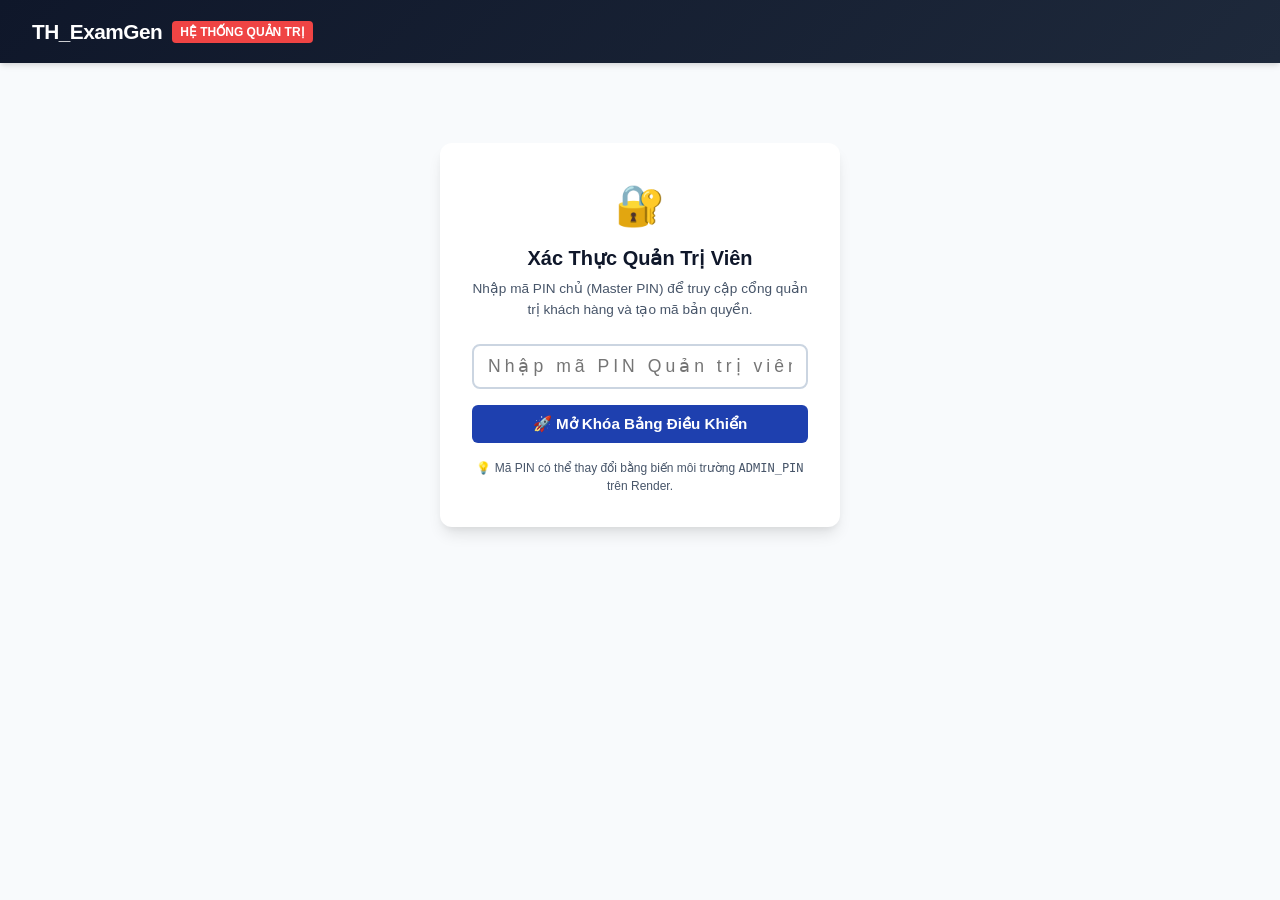
<file: src/TH_ExamGen.WebAPI/wwwroot/admin.html>
<!DOCTYPE html>
<html lang="vi">
<head>
    <meta charset="UTF-8">
    <meta name="viewport" content="width=device-width, initial-scale=1.0">
    <title>TH_ExamGen - Cổng Quản Trị Hệ Thống & Bản Quyền</title>
    <link rel="stylesheet" href="style.css?v=2.3">
    <style>
        .admin-header {
            background: linear-gradient(135deg, #0f172a 0%, #1e293b 100%);
            color: #ffffff;
            padding: 1rem 2rem;
            box-shadow: var(--shadow-md);
        }
        .admin-pin-card {
            max-width: 400px;
            margin: 80px auto;
            background: #ffffff;
            padding: 2rem;
            border-radius: 12px;
            box-shadow: var(--shadow-lg);
            text-align: center;
        }
        .admin-badge {
            display: inline-block;
            padding: 2px 8px;
            font-size: 0.75rem;
            font-weight: 700;
            border-radius: 4px;
            text-transform: uppercase;
        }
        .badge-trial { background: #fef3c7; color: #92400e; }
        .badge-term { background: #e0f2fe; color: #0369a1; }
        .badge-year { background: #dcfce7; color: #15803d; }
        .badge-school { background: #f3e8ff; color: #6b21a8; }
        .badge-locked { background: #fee2e2; color: #b91c1c; }
        
        .admin-tab-nav {
            display: flex;
            gap: 10px;
            margin-bottom: 1.5rem;
            border-bottom: 2px solid var(--gray-200);
            padding-bottom: 4px;
        }
        .admin-tab-btn {
            background: none;
            border: none;
            font-size: 0.95rem;
            font-weight: 600;
            color: var(--gray-600);
            padding: 8px 16px;
            cursor: pointer;
            border-radius: 6px 6px 0 0;
            border-bottom: 3px solid transparent;
        }
        .admin-tab-btn.active {
            color: var(--primary);
            border-bottom-color: var(--primary);
            background: #ffffff;
        }
        .stat-card {
            background: #ffffff;
            border: 1px solid var(--gray-200);
            border-radius: 8px;
            padding: 1rem;
            display: flex;
            align-items: center;
            gap: 12px;
            box-shadow: var(--shadow);
        }
        .stat-num {
            font-size: 1.5rem;
            font-weight: 800;
            color: var(--primary);
        }
        .stat-label {
            font-size: 0.8rem;
            color: var(--gray-600);
        }
        .copy-box {
            background: #f8fafc;
            border: 1px dashed var(--gray-300);
            border-radius: 6px;
            padding: 12px;
            font-family: monospace;
            font-size: 0.85rem;
            white-space: pre-wrap;
            position: relative;
        }
    </style>
</head>
<body style="background-color: #f8fafc;">

    <!-- Admin Header -->
    <header class="admin-header">
        <div style="max-width: 1400px; margin: 0 auto; display: flex; justify-content: space-between; align-items: center;">
            <div style="display: flex; align-items: center; gap: 10px;">
                <span style="font-size: 1.3rem; font-weight: 800; letter-spacing: -0.5px;">TH_ExamGen</span>
                <span class="admin-badge" style="background: #ef4444; color: white;">Hệ Thống Quản Trị</span>
            </div>
            <div id="adminHeaderInfo" style="display: none; align-items: center; gap: 12px;">
                <span style="font-size: 0.85rem; color: #94a3b8;">Đang đăng nhập: <strong>Quản Trị Viên</strong></span>
                <a href="index.html" class="btn btn-outline-light btn-sm" style="text-decoration: none;">🌐 Về Trang Ứng Dụng</a>
                <button class="btn btn-secondary btn-sm" onclick="adminLogout()">Thoát</button>
            </div>
        </div>
    </header>

    <!-- 1. Màn hình Nhập Master PIN (Nếu chưa xác thực) -->
    <div id="adminAuthScreen" class="admin-pin-card">
        <div style="font-size: 2.5rem; margin-bottom: 8px;">🔐</div>
        <h2 style="font-size: 1.25rem; font-weight: 700; margin-bottom: 6px; color: var(--gray-900);">Xác Thực Quản Trị Viên</h2>
        <p style="font-size: 0.85rem; color: var(--gray-600); margin-bottom: 1.5rem;">
            Nhập mã PIN chủ (Master PIN) để truy cập cổng quản trị khách hàng và tạo mã bản quyền.
        </p>
        <div style="margin-bottom: 1rem;">
            <input type="password" id="adminPinInput" placeholder="Nhập mã PIN Quản trị viên" style="width: 100%; padding: 10px 14px; font-size: 1.1rem; text-align: center; border: 2px solid var(--gray-300); border-radius: 8px; letter-spacing: 4px;">
        </div>
        <button class="btn btn-primary" style="width: 100%; justify-content: center; padding: 10px; font-size: 0.95rem;" onclick="submitAdminAuth()">
            🚀 Mở Khóa Bảng Điều Khiển
        </button>
        <div style="margin-top: 1rem; font-size: 0.75rem; color: var(--gray-600);">
            💡 Mã PIN có thể thay đổi bằng biến môi trường <code>ADMIN_PIN</code> trên Render.
        </div>
    </div>

    <!-- 2. Bảng Điều Khiển Quản Trị (Khi đã xác thực) -->
    <main id="adminMainDashboard" class="main-container" style="display: none; margin-top: 1.5rem;">
        
        <!-- Tab Navigation -->
        <nav class="admin-tab-nav">
            <button class="admin-tab-btn active" id="tabUsersBtn" onclick="switchAdminTab('users')">
                👥 Quản Lý Tài Khoản Khách Hàng
            </button>
            <button class="admin-tab-btn" id="tabKeysBtn" onclick="switchAdminTab('keys')">
                🔑 Trình Tạo Mã Kích Hoạt (License Keys)
            </button>
            <button class="admin-tab-btn" id="tabDbBtn" onclick="switchAdminTab('database')">
                ☁️ Cấu Hình Supabase &amp; SQL DDL
            </button>
        </nav>

        <!-- ================= TAB 1: QUẢN LÝ TÀI KHOẢN KHÁCH HÀNG ================= -->
        <div id="tabAdminUsers">
            <!-- Thống kê nhanh -->
            <div style="display: grid; grid-template-columns: repeat(auto-fit, minmax(200px, 1fr)); gap: 12px; margin-bottom: 1.5rem;">
                <div class="stat-card">
                    <div>
                        <div class="stat-num" id="statTotalUsers">0</div>
                        <div class="stat-label">Tổng khách hàng</div>
                    </div>
                </div>
                <div class="stat-card">
                    <div>
                        <div class="stat-num" id="statActiveUsers" style="color: var(--success);">0</div>
                        <div class="stat-label">Đang có bản quyền trả phí</div>
                    </div>
                </div>
                <div class="stat-card">
                    <div>
                        <div class="stat-num" id="statExamsToday" style="color: #ea580c;">0</div>
                        <div class="stat-label">Đề thi sinh hôm nay</div>
                    </div>
                </div>
                <div class="stat-card">
                    <div>
                        <div class="stat-num" id="statEstimatedCost" style="color: #7c3aed;">0đ</div>
                        <div class="stat-label">Ước tính phí Gemini hôm nay (~40đ/đề)</div>
                    </div>
                </div>
            </div>

            <!-- Thanh Tìm Kiếm & Lọc -->
            <div class="card" style="margin-bottom: 1rem;">
                <div style="display: flex; gap: 10px; align-items: center; flex-wrap: wrap;">
                    <div style="flex: 1; min-width: 260px;">
                        <input type="text" id="adminUserSearchInput" oninput="filterUserTable()" placeholder="🔍 Tìm kiếm theo Số điện thoại, Họ tên, hoặc Trường..." style="width: 100%; padding: 8px 12px; border: 1px solid var(--gray-300); border-radius: 6px;">
                    </div>
                    <button class="btn btn-secondary btn-sm" onclick="loadAdminUsers()">🔄 Tải Lại Dữ Liệu</button>
                    <button class="btn btn-primary btn-sm" onclick="openDirectActivatePrompt()">⚡ Kích Hoạt Nhanh Bằng SĐT</button>
                </div>
            </div>

            <!-- Bảng Người Dùng -->
            <div class="card">
                <div class="card-title">
                    <span>Danh Sách Tài Khoản Giáo Viên (Tối đa 200 gần nhất)</span>
                    <span id="userCountBadge" style="font-size: 0.85rem; font-weight: normal; color: var(--gray-600);"></span>
                </div>
                <div class="table-responsive" style="max-height: 520px; overflow-y: auto;">
                    <table class="matrix-table" id="adminUsersTable">
                        <thead>
                            <tr>
                                <th style="width: 110px;">Số ĐT</th>
                                <th style="width: 160px;">Họ Tên / Trường</th>
                                <th style="width: 90px; text-align: center;">Gói Dùng</th>
                                <th style="width: 100px; text-align: center;">Hạn Dùng</th>
                                <th style="width: 80px; text-align: center;">Còn Lại</th>
                                <th style="width: 80px; text-align: center;">Hôm Nay</th>
                                <th style="width: 90px; text-align: center;">Trạng Thái</th>
                                <th style="width: 250px; text-align: center;">Thao Tác 1 Chạm</th>
                            </tr>
                        </thead>
                        <tbody id="adminUsersTableBody">
                            <!-- Rendered by JS -->
                        </tbody>
                    </table>
                </div>
            </div>
        </div>

        <!-- ================= TAB 2: TẠO MÃ KÍCH HOẠT (LICENSE KEYS) ================= -->
        <div id="tabAdminKeys" style="display: none;">
            <!-- Box Tạo Mã Mới -->
            <div class="card" style="margin-bottom: 1.5rem;">
                <div class="card-title">⚡ Trình Tạo Mã Kích Hoạt Bản Quyền Hàng Loạt</div>
                <div style="display: grid; grid-template-columns: repeat(auto-fit, minmax(220px, 1fr)); gap: 14px; margin-bottom: 1rem;">
                    <div>
                        <label style="font-size: 0.85rem; font-weight: 600; display: block; margin-bottom: 4px;">Loại gói bản quyền:</label>
                        <select id="keyGenPackageType" style="width: 100%; padding: 8px 10px; border: 1px solid var(--gray-300); border-radius: 6px;">
                            <option value="Term2" selected>Gói Học Kỳ II (15 đề / 150 ngày / Max 2 đề/ngày - 69k)</option>
                            <option value="Term1">Gói Học Kỳ I (15 đề / 150 ngày / Max 2 đề/ngày - 69k)</option>
                            <option value="Year">Gói Cả Năm (30 đề / 365 ngày / Max 4 đề/ngày - 119k)</option>
                            <option value="SchoolItem">Gói Tổ Chuyên Môn / Trường (1 mã x 20 đề / 365 ngày - 299k combo 5)</option>
                        </select>
                    </div>
                    <div>
                        <label style="font-size: 0.85rem; font-weight: 600; display: block; margin-bottom: 4px;">Số lượng mã cần tạo:</label>
                        <select id="keyGenCount" style="width: 100%; padding: 8px 10px; border: 1px solid var(--gray-300); border-radius: 6px;">
                            <option value="1">1 Mã duy nhất</option>
                            <option value="5" selected>5 Mã (Combo 1 Trường)</option>
                            <option value="10">10 Mã</option>
                            <option value="20">20 Mã</option>
                            <option value="50">50 Mã</option>
                        </select>
                    </div>
                    <div style="display: flex; align-items: flex-end;">
                        <button class="btn btn-success" style="width: 100%; justify-content: center; padding: 9px;" onclick="submitGenerateKeys()">
                            ✨ Sinh Mã Ngay
                        </button>
                    </div>
                </div>

                <!-- Box Kết quả mã vừa sinh & Tin nhắn mẫu -->
                <div id="newlyGeneratedBox" style="display: none; background: #f0fdf4; border: 1px solid #86efac; border-radius: 8px; padding: 14px; margin-top: 1rem;">
                    <div style="display: flex; justify-content: space-between; align-items: center; margin-bottom: 8px;">
                        <strong style="color: #166534; font-size: 0.95rem;">🎉 Đã tạo thành công các mã sau:</strong>
                        <button class="btn btn-primary btn-sm" onclick="copyZaloTemplate()">📋 Copy Tin Nhắn Gửi Zalo Cho Giáo Viên</button>
                    </div>
                    <div class="copy-box" id="newKeysListDisplay"></div>
                </div>
            </div>

            <!-- Bảng Lịch Sử Tất Cả Mã Bản Quyền -->
            <div class="card">
                <div class="card-title">
                    <span>Kho Toàn Bộ Mã Bản Quyền Đã Phát Hành</span>
                    <button class="btn btn-secondary btn-sm" onclick="loadAdminKeys()">🔄 Tải Lại</button>
                </div>
                <div class="table-responsive" style="max-height: 480px; overflow-y: auto;">
                    <table class="matrix-table" id="adminKeysTable">
                        <thead>
                            <tr>
                                <th style="width: 220px;">Mã Kích Hoạt (Key Code)</th>
                                <th style="width: 120px; text-align: center;">Gói</th>
                                <th style="width: 80px; text-align: center;">Số Đề</th>
                                <th style="width: 80px; text-align: center;">Thời Hạn</th>
                                <th style="width: 100px; text-align: center;">Trạng Thái</th>
                                <th style="width: 120px;">SĐT Đã Nạp</th>
                                <th style="width: 130px; text-align: center;">Ngày Kích Hoạt</th>
                            </tr>
                        </thead>
                        <tbody id="adminKeysTableBody">
                            <!-- Rendered by JS -->
                        </tbody>
                    </table>
                </div>
            </div>
        </div>

        <!-- ================= TAB 3: CẤU HÌNH SUPABASE & SQL DDL ================= -->
        <div id="tabAdminDatabase" style="display: none;">
            <div class="card" style="margin-bottom: 1.5rem;">
                <div class="card-title">
                    <span>☁️ Trạng Thái Kết Nối Cơ Sở Dữ Liệu Thực Tế</span>
                    <button class="btn btn-secondary btn-sm" onclick="checkDbStatus()">🔄 Kiểm Tra Trạng Thái</button>
                </div>
                <div id="dbStatusAlertBox" style="margin-top: 10px; padding: 12px 14px; border-radius: 8px; font-size: 0.9rem; background: #f1f5f9; border: 1px solid #cbd5e1;">
                    Đang kiểm tra kết nối...
                </div>
                <div style="background: #eff6ff; border: 1px solid #bfdbfe; border-radius: 6px; padding: 12px; margin-top: 14px; font-size: 0.85rem; line-height: 1.6;">
                    <strong>Hướng dẫn cấu hình biến kết nối Supabase trên Render.com:</strong><br>
                    1. Đăng nhập Supabase.com ➔ Vào <strong>Project Settings ➔ Database</strong>.<br>
                    2. Cuộn xuống phần <strong>Connection string</strong> ➔ Chọn tab <strong>URI</strong> (hoặc tab <strong>.NET</strong>).<br>
                    3. Mở Render.com ➔ Web Service ➔ <strong>Environment</strong> ➔ Thêm biến: <code>SUPABASE_CONNECTION_STRING</code> và dán chuỗi vào.<br>
                    <span style="color: #b91c1c; font-weight: 600;">⚠️ Lưu ý quan trọng: Nhớ thay <code>[YOUR-PASSWORD]</code> bằng mật khẩu database của bạn (bỏ dấu ngoặc vuông <code>[]</code>) và không để dấu nháy kép <code>"</code> bao quanh chuỗi.</span>
                </div>
            </div>

            <div class="card">
                <div class="card-title">
                    <span>📜 Đoạn Mã SQL DDL Tạo 3 Bảng (Chạy trên SQL Editor của Supabase)</span>
                    <button class="btn btn-secondary btn-sm" onclick="copySupabaseSql()">📋 Copy Mã SQL</button>
                </div>
                <p style="font-size: 0.825rem; color: var(--gray-600); margin-bottom: 8px;">
                    Mặc dù hệ thống C# đã tự động chạy DDL tạo bảng khi khởi động, bạn có thể chạy đoạn SQL này trực tiếp trên Supabase SQL Editor nếu muốn xem hoặc tùy biến cấu trúc:
                </p>
                <div class="copy-box" id="supabaseSqlContent">CREATE TABLE IF NOT EXISTS users (
    id TEXT PRIMARY KEY,
    phone TEXT NOT NULL UNIQUE,
    password_hash TEXT NOT NULL,
    full_name TEXT,
    school TEXT,
    package_type TEXT DEFAULT 'Trial',
    expire_at TIMESTAMP WITH TIME ZONE,
    total_quota_remaining INT DEFAULT 1,
    daily_quota_limit INT DEFAULT 1,
    daily_generated_count INT DEFAULT 0,
    last_generated_date TEXT,
    last_generated_at TIMESTAMP WITH TIME ZONE,
    current_session_token TEXT,
    device_id TEXT,
    is_locked INT DEFAULT 0,
    created_at TIMESTAMP WITH TIME ZONE DEFAULT CURRENT_TIMESTAMP
);

CREATE TABLE IF NOT EXISTS license_keys (
    id TEXT PRIMARY KEY,
    key_code TEXT NOT NULL UNIQUE,
    package_type TEXT NOT NULL,
    days_duration INT NOT NULL,
    quota_amount INT NOT NULL,
    daily_limit INT NOT NULL,
    is_used INT DEFAULT 0,
    used_by_phone TEXT,
    used_at TIMESTAMP WITH TIME ZONE,
    created_at TIMESTAMP WITH TIME ZONE DEFAULT CURRENT_TIMESTAMP
);

CREATE TABLE IF NOT EXISTS exam_logs (
    id TEXT PRIMARY KEY,
    user_id TEXT NOT NULL,
    subject TEXT NOT NULL,
    grade INT NOT NULL,
    period TEXT NOT NULL,
    title TEXT NOT NULL,
    exam_data_json TEXT NOT NULL,
    tokens_consumed INT DEFAULT 0,
    created_at TIMESTAMP WITH TIME ZONE DEFAULT CURRENT_TIMESTAMP
);</div>
            </div>
        </div>

    </main>

    <!-- Loading Overlay -->
    <div class="loading-overlay" id="adminLoadingOverlay">
        <div class="loading-spinner"></div>
        <div id="adminLoadingText" style="font-size: 1rem; font-weight: 600;">Đang xử lý...</div>
    </div>

    <!-- Admin JS Logic -->
    <script>
        let adminPin = sessionStorage.getItem("thexam_admin_pin") || "";
        let allUsersData = [];
        let newlyGeneratedCodes = [];

        function showAdminLoading(msg = "Đang xử lý...") {
            document.getElementById("adminLoadingText").innerText = msg;
            document.getElementById("adminLoadingOverlay").style.display = "flex";
        }
        function hideAdminLoading() {
            document.getElementById("adminLoadingOverlay").style.display = "none";
        }

        async function submitAdminAuth() {
            const pin = document.getElementById("adminPinInput").value.trim();
            if (!pin) {
                alert("Vui lòng nhập mã PIN quản trị!");
                return;
            }
            showAdminLoading("Đang xác thực...");
            try {
                const res = await fetch("/api/admin/auth", {
                    method: "POST",
                    headers: { "Content-Type": "application/json" },
                    body: JSON.stringify({ pin })
                });
                const data = await res.json();
                if (!res.ok) throw new Error(data.error || "Mã PIN không chính xác");
                
                adminPin = pin;
                sessionStorage.setItem("thexam_admin_pin", pin);
                document.getElementById("adminAuthScreen").style.display = "none";
                document.getElementById("adminMainDashboard").style.display = "block";
                document.getElementById("adminHeaderInfo").style.display = "flex";
                
                loadAdminUsers();
            } catch (err) {
                alert("Lỗi: " + err.message);
            } finally {
                hideAdminLoading();
            }
        }

        function adminLogout() {
            sessionStorage.removeItem("thexam_admin_pin");
            adminPin = "";
            location.reload();
        }

        function switchAdminTab(tab) {
            document.getElementById("tabUsersBtn").classList.toggle("active", tab === "users");
            document.getElementById("tabKeysBtn").classList.toggle("active", tab === "keys");
            document.getElementById("tabDbBtn").classList.toggle("active", tab === "database");

            document.getElementById("tabAdminUsers").style.display = tab === "users" ? "block" : "none";
            document.getElementById("tabAdminKeys").style.display = tab === "keys" ? "block" : "none";
            document.getElementById("tabAdminDatabase").style.display = tab === "database" ? "block" : "none";

            if (tab === "keys") loadAdminKeys();
            if (tab === "database") checkDbStatus();
        }

        // ================= USERS MANAGEMENT =================

        async function loadAdminUsers() {
            if (!adminPin) return;
            showAdminLoading("Đang tải danh sách người dùng...");
            try {
                const res = await fetch("/api/admin/users", {
                    headers: { "X-Admin-Pin": adminPin }
                });
                if (!res.ok) throw new Error("Không thể tải danh sách tài khoản");
                allUsersData = await res.json();
                renderUsersTable(allUsersData);
                updateStats(allUsersData);
            } catch (err) {
                alert("Lỗi: " + err.message);
            } finally {
                hideAdminLoading();
            }
        }

        function updateStats(users) {
            document.getElementById("statTotalUsers").innerText = users.length;
            const activePaid = users.filter(u => u.packageType !== "Trial" && !u.isLocked).length;
            document.getElementById("statActiveUsers").innerText = activePaid;

            const examsToday = users.reduce((acc, u) => acc + (u.dailyGeneratedCount || 0), 0);
            document.getElementById("statExamsToday").innerText = examsToday;
            document.getElementById("statEstimatedCost").innerText = (examsToday * 40).toLocaleString("vi-VN") + "đ";
        }

        function renderUsersTable(users) {
            const tbody = document.getElementById("adminUsersTableBody");
            tbody.innerHTML = "";
            document.getElementById("userCountBadge").innerText = `(Hiển thị ${users.length} tài khoản)`;

            if (users.length === 0) {
                tbody.innerHTML = `<tr><td colspan="8" style="text-align: center; padding: 24px; color: var(--gray-600);">Chưa có người dùng nào đăng ký.</td></tr>`;
                return;
            }

            users.forEach(u => {
                const tr = document.createElement("tr");

                let pkgBadge = `<span class="admin-badge badge-trial">Dùng thử</span>`;
                if (u.packageType === "Term" || u.packageType === "Term2") pkgBadge = `<span class="admin-badge badge-term">Gói Kỳ II</span>`;
                else if (u.packageType === "Term1") pkgBadge = `<span class="admin-badge badge-term">Gói Kỳ I</span>`;
                else if (u.packageType === "Year") pkgBadge = `<span class="admin-badge badge-year">Gói Năm</span>`;
                else if (u.packageType === "School" || u.packageType === "SchoolItem") pkgBadge = `<span class="admin-badge badge-school">Gói Trường</span>`;

                const expireStr = u.expireAt ? new Date(u.expireAt).toLocaleDateString("vi-VN") : "Vĩnh viễn";
                const isLocked = u.isLocked;
                const statusHtml = isLocked 
                    ? `<span class="admin-badge badge-locked">Đã khóa</span>`
                    : `<span class="admin-badge badge-year">Hoạt động</span>`;

                tr.innerHTML = `
                    <td style="font-weight: 700; font-family: monospace;">${u.phone}</td>
                    <td>
                        <div style="font-weight: 600;">${u.fullName || 'Chưa đặt tên'}</div>
                        <div style="font-size: 0.75rem; color: var(--gray-600);">${u.school || 'Chưa rõ trường'}</div>
                    </td>
                    <td style="text-align: center;">${pkgBadge}</td>
                    <td style="text-align: center; font-size: 0.8rem;">${expireStr}</td>
                    <td style="text-align: center; font-weight: 700; color: var(--primary);">${u.totalQuotaRemaining} đề</td>
                    <td style="text-align: center; font-size: 0.85rem;">${u.dailyGeneratedCount} / ${u.dailyQuotaLimit}</td>
                    <td style="text-align: center;">${statusHtml}</td>
                    <td style="text-align: center;">
                        <div style="display: flex; gap: 4px; justify-content: center; flex-wrap: wrap;">
                            <button class="btn btn-secondary btn-sm" style="font-size: 0.72rem; padding: 2px 6px;" onclick="adminActivateUser('${u.phone}', 'Term1')" title="Kích hoạt Gói Kỳ I (15 đề / 150 ngày)">+ Kỳ I</button>
                            <button class="btn btn-secondary btn-sm" style="font-size: 0.72rem; padding: 2px 6px;" onclick="adminActivateUser('${u.phone}', 'Term2')" title="Kích hoạt Gói Kỳ II (15 đề / 150 ngày)">+ Kỳ II</button>
                            <button class="btn btn-primary btn-sm" style="font-size: 0.72rem; padding: 2px 6px;" onclick="adminActivateUser('${u.phone}', 'Year')" title="Kích hoạt Gói Năm (30 đề / 365 ngày)">+ Năm</button>
                            <button class="btn btn-success btn-sm" style="font-size: 0.72rem; padding: 2px 6px;" onclick="adminActivateUser('${u.phone}', 'Bonus5')" title="Tặng thêm 5 đề">+5 Đề</button>
                            <button class="btn ${isLocked ? 'btn-success' : 'btn-danger'} btn-sm" style="font-size: 0.72rem; padding: 2px 6px;" onclick="adminToggleLock('${u.id}')">
                                ${isLocked ? 'Mở Khóa' : 'Khóa'}
                            </button>
                        </div>
                    </td>
                `;
                tbody.appendChild(tr);
            });
        }

        function filterUserTable() {
            const q = document.getElementById("adminUserSearchInput").value.trim().toLowerCase();
            if (!q) {
                renderUsersTable(allUsersData);
                return;
            }
            const filtered = allUsersData.filter(u => 
                (u.phone && u.phone.toLowerCase().includes(q)) ||
                (u.fullName && u.fullName.toLowerCase().includes(q)) ||
                (u.school && u.school.toLowerCase().includes(q))
            );
            renderUsersTable(filtered);
        }

        async function adminActivateUser(phone, packageType) {
            const pkgNames = { Term: "Gói Học Kỳ (15 đề)", Year: "Gói Cả Năm (30 đề)", Bonus5: "Tặng 5 đề thi" };
            if (!confirm(`Xác nhận kích hoạt ${pkgNames[packageType] || packageType} cho số điện thoại ${phone}?`)) return;

            showAdminLoading("Đang kích hoạt...");
            try {
                const res = await fetch("/api/admin/users/activate", {
                    method: "POST",
                    headers: { "Content-Type": "application/json", "X-Admin-Pin": adminPin },
                    body: JSON.stringify({ phone, packageType })
                });
                const data = await res.json();
                if (!res.ok) throw new Error(data.error || "Không thể kích hoạt");
                alert(data.message);
                loadAdminUsers();
            } catch (err) {
                alert("Lỗi: " + err.message);
            } finally {
                hideAdminLoading();
            }
        }

        async function openDirectActivatePrompt() {
            const phone = prompt("Nhập Số Điện Thoại khách hàng cần kích hoạt bản quyền:");
            if (!phone) return;
            const pkg = prompt("Chọn loại gói:\n1 = Gói Học Kỳ (15 đề)\n2 = Gói Cả Năm (30 đề)\n3 = Gói Trường (100 đề / 5 mã)\nNhập số 1, 2 hoặc 3:", "2");
            let packageType = "Year";
            if (pkg === "1") packageType = "Term";
            else if (pkg === "3") packageType = "School";

            adminActivateUser(phone.trim(), packageType);
        }

        async function adminToggleLock(userId) {
            if (!confirm("Xác nhận thay đổi trạng thái khóa/mở tài khoản này?")) return;
            showAdminLoading("Đang xử lý...");
            try {
                const res = await fetch("/api/admin/users/lock", {
                    method: "POST",
                    headers: { "Content-Type": "application/json", "X-Admin-Pin": adminPin },
                    body: JSON.stringify({ userId })
                });
                if (!res.ok) throw new Error("Thao tác thất bại");
                loadAdminUsers();
            } catch (err) {
                alert("Lỗi: " + err.message);
            } finally {
                hideAdminLoading();
            }
        }

        // ================= LICENSE KEYS MANAGEMENT =================

        async function submitGenerateKeys() {
            const packageType = document.getElementById("keyGenPackageType").value;
            const count = parseInt(document.getElementById("keyGenCount").value);

            showAdminLoading(`Đang sinh ${count} mã bản quyền...`);
            try {
                const res = await fetch("/api/admin/keys/generate", {
                    method: "POST",
                    headers: { "Content-Type": "application/json", "X-Admin-Pin": adminPin },
                    body: JSON.stringify({ packageType, count })
                });
                const data = await res.json();
                if (!res.ok) throw new Error(data.error || "Không thể tạo mã");

                newlyGeneratedCodes = data.keys;
                document.getElementById("newKeysListDisplay").innerText = data.keys.join("\n");
                document.getElementById("newlyGeneratedBox").style.display = "block";

                loadAdminKeys();
            } catch (err) {
                alert("Lỗi: " + err.message);
            } finally {
                hideAdminLoading();
            }
        }

        async function loadAdminKeys() {
            if (!adminPin) return;
            showAdminLoading("Đang tải danh sách mã bản quyền...");
            try {
                const res = await fetch("/api/admin/keys", {
                    headers: { "X-Admin-Pin": adminPin }
                });
                if (!res.ok) throw new Error("Không thể tải danh sách mã");
                const keys = await res.json();
                renderKeysTable(keys);
            } catch (err) {
                alert("Lỗi: " + err.message);
            } finally {
                hideAdminLoading();
            }
        }

        function renderKeysTable(keys) {
            const tbody = document.getElementById("adminKeysTableBody");
            tbody.innerHTML = "";

            if (keys.length === 0) {
                tbody.innerHTML = `<tr><td colspan="7" style="text-align: center; padding: 24px; color: var(--gray-600);">Chưa có mã kích hoạt nào được tạo.</td></tr>`;
                return;
            }

            keys.forEach(k => {
                const tr = document.createElement("tr");
                const isUsed = k.isUsed;
                const statusHtml = isUsed 
                    ? `<span class="admin-badge badge-trial">Đã nạp</span>`
                    : `<span class="admin-badge badge-year">Chưa dùng</span>`;

                tr.innerHTML = `
                    <td style="font-family: monospace; font-weight: 700; color: var(--primary);">${k.keyCode}</td>
                    <td style="text-align: center;">${k.packageType}</td>
                    <td style="text-align: center; font-weight: 600;">${k.quotaAmount} đề</td>
                    <td style="text-align: center;">${k.daysDuration} ngày</td>
                    <td style="text-align: center;">${statusHtml}</td>
                    <td style="font-family: monospace;">${k.usedByPhone || '-'}</td>
                    <td style="text-align: center; font-size: 0.8rem;">${k.usedAt ? new Date(k.usedAt).toLocaleDateString("vi-VN") : '-'}</td>
                `;
                tbody.appendChild(tr);
            });
        }

        function copyZaloTemplate() {
            if (newlyGeneratedCodes.length === 0) return;
            const text = `Kính gửi Thầy/Cô,\n\nBan quản trị hệ thống TH_ExamGen xin gửi tặng/cung cấp Mã kích hoạt bản quyền:\n\n${newlyGeneratedCodes.map(k => "🔑 " + k).join("\n")}\n\n👉 HƯỚNG DẪN KÍCH HOẠT:\n1. Truy cập trang web TH_ExamGen\n2. Đăng nhập số điện thoại của Thầy/Cô\n3. Bấm vào nút "Nạp Key" ở góc phải màn hình và dán mã trên vào để sử dụng ngay.\n\nChúc Thầy/Cô có những bộ đề thi chuẩn mực và ưng ý nhất!`;
            navigator.clipboard.writeText(text).then(() => {
                alert("Đã sao chép tin nhắn mẫu Zalo vào clipboard! Thầy/Cô có thể dán trực tiếp vào khung chat Zalo.");
            });
        }

        async function checkDbStatus() {
            if (!adminPin) return;
            const box = document.getElementById("dbStatusAlertBox");
            if (!box) return;
            box.innerHTML = "⏳ Đang kiểm tra trạng thái cơ sở dữ liệu...";
            box.style.background = "#f1f5f9";
            box.style.border = "1px solid #cbd5e1";
            box.style.color = "#334155";
            try {
                const res = await fetch("/api/admin/db-status", {
                    headers: { "X-Admin-Pin": adminPin }
                });
                if (!res.ok) throw new Error("Không thể lấy trạng thái database");
                const data = await res.json();
                if (data.isPostgres && data.isConnected) {
                    box.style.background = "#f0fdf4";
                    box.style.border = "1px solid #86efac";
                    box.style.color = "#166534";
                    box.innerHTML = `
                        <div style="font-weight: 700; font-size: 1rem; margin-bottom: 4px;">🟢 ĐÃ KẾT NỐI SUPABASE (POSTGRESQL) THÀNH CÔNG!</div>
                        <div>Toàn bộ tài khoản giáo viên, mã kích hoạt và kho đề thi đang được lưu trữ vĩnh viễn trên đám mây Supabase. Dù Render có khởi động lại cũng không bị mất dữ liệu.</div>
                    `;
                } else {
                    box.style.background = "#fef2f2";
                    box.style.border = "1px solid #fecaca";
                    box.style.color = "#991b1b";
                    let errHtml = "";
                    if (data.lastError) {
                        errHtml = `<div style="margin-top: 8px; font-family: monospace; font-size: 0.8rem; background: #ffffff; padding: 8px; border-radius: 4px; border: 1px solid #fca5a5;"><strong>Nguyên nhân lỗi:</strong> ${data.lastError}</div>`;
                    }
                    box.innerHTML = `
                        <div style="font-weight: 700; font-size: 1rem; margin-bottom: 4px;">🟡 ĐANG CHẠY DỰ PHÒNG BẰNG SQLITE CỤC BỘ</div>
                        <div>Chưa kết nối được với Supabase. Dữ liệu đang tạm lưu trong ổ cứng tạm của Render.</div>
                        <div style="margin-top: 4px; font-size: 0.825rem;">${data.hasEnv ? '⚠️ <em>Đã phát hiện biến môi trường SUPABASE_CONNECTION_STRING nhưng kết nối thất bại (xem nguyên nhân bên dưới).</em>' : 'ℹ️ <em>Chưa tìm thấy biến môi trường SUPABASE_CONNECTION_STRING trên Render.com.</em>'}</div>
                        ${errHtml}
                    `;
                }
            } catch (err) {
                box.innerHTML = "❌ Lỗi: " + err.message;
            }
        }

        // Tự động kiểm tra session khi tải trang
        document.addEventListener("DOMContentLoaded", () => {
            if (adminPin) {
                document.getElementById("adminAuthScreen").style.display = "none";
                document.getElementById("adminMainDashboard").style.display = "block";
                document.getElementById("adminHeaderInfo").style.display = "flex";
                loadAdminUsers();
            }
        });
    </script>
</body>
</html>
</file>
<file: src/TH_ExamGen.WebAPI/wwwroot/style.css>
:root {
    --primary: #1e40af;
    --primary-hover: #1d4ed8;
    --primary-light: #eff6ff;
    --secondary: #0f766e;
    --success: #15803d;
    --success-hover: #166534;
    --warning: #b45309;
    --danger: #b91c1c;
    --gray-50: #f8fafc;
    --gray-100: #f1f5f9;
    --gray-200: #e2e8f0;
    --gray-300: #cbd5e1;
    --gray-600: #475569;
    --gray-700: #334155;
    --gray-800: #1e293b;
    --gray-900: #0f172a;
    --font: -apple-system, BlinkMacSystemFont, "Segoe UI", Roboto, "Helvetica Neue", Arial, sans-serif;
    --radius: 8px;
    --shadow: 0 1px 3px rgba(0,0,0,0.1), 0 1px 2px rgba(0,0,0,0.06);
    --shadow-md: 0 4px 6px -1px rgba(0,0,0,0.1), 0 2px 4px -1px rgba(0,0,0,0.06);
    --shadow-lg: 0 10px 15px -3px rgba(0,0,0,0.1), 0 4px 6px -2px rgba(0,0,0,0.05);
}

* {
    box-sizing: border-box;
    margin: 0;
    padding: 0;
}

body {
    font-family: var(--font);
    background-color: #f1f5f9;
    color: var(--gray-800);
    line-height: 1.5;
    min-height: 100vh;
}

/* Header */
.app-header {
    background: linear-gradient(135deg, #1e3a8a 0%, #1e40af 100%);
    color: white;
    padding: 1rem 2rem;
    box-shadow: var(--shadow-md);
    position: sticky;
    top: 0;
    z-index: 100;
}

.header-inner {
    max-width: 1400px;
    margin: 0 auto;
    display: flex;
    justify-content: space-between;
    align-items: center;
}

.logo-area h1 {
    font-size: 1.25rem;
    font-weight: 700;
    letter-spacing: -0.02em;
    display: flex;
    align-items: center;
    gap: 8px;
}

.logo-badge {
    background: rgba(255, 255, 255, 0.2);
    padding: 2px 8px;
    border-radius: 4px;
    font-size: 0.75rem;
    font-weight: 600;
    text-transform: uppercase;
}

.subtitle {
    font-size: 0.825rem;
    color: #cbd5e1;
    margin-top: 2px;
}

.header-actions {
    display: flex;
    gap: 10px;
}

/* Container */
.main-container {
    max-width: 1400px;
    margin: 1.5rem auto;
    padding: 0 1.5rem;
}

/* Tabs */
.tab-nav {
    display: flex;
    gap: 8px;
    margin-bottom: 1.25rem;
    border-bottom: 2px solid var(--gray-200);
    padding-bottom: 2px;
}

.tab-btn {
    padding: 0.65rem 1.25rem;
    background: transparent;
    border: none;
    font-size: 0.95rem;
    font-weight: 600;
    color: var(--gray-600);
    cursor: pointer;
    border-radius: var(--radius) var(--radius) 0 0;
    transition: all 0.15s ease;
    display: flex;
    align-items: center;
    gap: 6px;
}

.tab-btn:hover {
    color: var(--primary);
    background: var(--gray-100);
}

.tab-btn.active {
    color: var(--primary);
    background: white;
    box-shadow: 0 -2px 5px rgba(0,0,0,0.03);
    border: 2px solid var(--gray-200);
    border-bottom: 2px solid white;
    margin-bottom: -4px;
}

/* Card */
.card {
    background: white;
    border-radius: var(--radius);
    box-shadow: var(--shadow);
    border: 1px solid var(--gray-200);
    padding: 1.25rem;
    margin-bottom: 1.5rem;
}

.card-title {
    font-size: 1.1rem;
    font-weight: 700;
    color: var(--gray-900);
    margin-bottom: 1rem;
    display: flex;
    align-items: center;
    justify-content: space-between;
}

/* Filter bar */
.filter-bar {
    display: flex;
    flex-wrap: wrap;
    align-items: center;
    gap: 12px;
    padding: 0.75rem;
    background: var(--gray-50);
    border-radius: var(--radius);
    border: 1px solid var(--gray-200);
    margin-bottom: 1rem;
}

.form-group {
    display: flex;
    align-items: center;
    gap: 8px;
}

.form-group label {
    font-size: 0.85rem;
    font-weight: 600;
    color: var(--gray-700);
    white-space: nowrap;
}

select, input[type="text"], input[type="password"], textarea {
    padding: 0.45rem 0.75rem;
    border: 1px solid var(--gray-300);
    border-radius: 6px;
    font-size: 0.875rem;
    color: var(--gray-800);
    outline: none;
    transition: border 0.15s;
    background: white;
}

select:focus, input:focus, textarea:focus {
    border-color: var(--primary);
    box-shadow: 0 0 0 2px rgba(30, 64, 175, 0.15);
}

/* Buttons */
.btn {
    display: inline-flex;
    align-items: center;
    justify-content: center;
    gap: 6px;
    padding: 0.5rem 1rem;
    border-radius: 6px;
    font-size: 0.875rem;
    font-weight: 600;
    cursor: pointer;
    border: none;
    transition: all 0.15s;
    text-decoration: none;
}

.btn-sm {
    padding: 0.35rem 0.7rem;
    font-size: 0.8rem;
}

.btn-lg {
    padding: 0.75rem 1.5rem;
    font-size: 1rem;
}

.btn-primary {
    background: var(--primary);
    color: white;
}
.btn-primary:hover {
    background: var(--primary-hover);
}

.btn-success {
    background: var(--success);
    color: white;
}
.btn-success:hover {
    background: var(--success-hover);
}

.btn-secondary {
    background: var(--gray-100);
    color: var(--gray-700);
    border: 1px solid var(--gray-300);
}
.btn-secondary:hover {
    background: var(--gray-200);
}

.btn-outline {
    background: white;
    color: var(--primary);
    border: 1px solid var(--primary);
}
.btn-outline:hover {
    background: var(--primary-light);
}

.btn-group {
    display: flex;
    flex-wrap: wrap;
    gap: 8px;
}

/* Tables */
.table-responsive {
    overflow-x: auto;
    border-radius: 6px;
    border: 1px solid var(--gray-200);
    margin-bottom: 1rem;
}

.matrix-table {
    width: 100%;
    border-collapse: collapse;
    font-size: 0.825rem;
    text-align: left;
}

.matrix-table th {
    background: #f8fafc;
    color: var(--gray-700);
    font-weight: 600;
    padding: 8px 10px;
    border-bottom: 2px solid var(--gray-300);
    border-right: 1px solid var(--gray-200);
    white-space: nowrap;
}

.matrix-table td {
    padding: 8px 10px;
    border-bottom: 1px solid var(--gray-200);
    border-right: 1px solid var(--gray-200);
    vertical-align: top;
}

.matrix-table tr:hover {
    background-color: #f8fafc;
}

.matrix-table td[contenteditable="true"] {
    outline: none;
    background: white;
}

.matrix-table td[contenteditable="true"]:focus {
    background: #eff6ff;
    box-shadow: inset 0 0 0 1.5px var(--primary);
}

/* Badges */
.badge {
    display: inline-block;
    padding: 2px 6px;
    border-radius: 4px;
    font-size: 0.75rem;
    font-weight: 600;
    text-align: center;
}

.badge-m1 { background: #dbeafe; color: #1e40af; }
.badge-m2 { background: #fef3c7; color: #92400e; }
.badge-m3 { background: #fee2e2; color: #991b1b; }
.badge-tn { background: #e0e7ff; color: #3730a3; }
.badge-tl { background: #f3e8ff; color: #6b21a8; }

/* Summary Stats */
.summary-bar {
    display: flex;
    flex-wrap: wrap;
    gap: 16px;
    padding: 10px 14px;
    background: #f8fafc;
    border: 1px solid var(--gray-200);
    border-radius: 6px;
    font-size: 0.85rem;
    margin-bottom: 1rem;
}

.summary-item {
    display: flex;
    align-items: center;
    gap: 6px;
}

.summary-item strong {
    color: var(--primary);
}

/* Step container */
.step-section {
    border-left: 3px solid var(--primary);
    padding-left: 1rem;
    margin-bottom: 1.5rem;
}

.step-header {
    font-size: 1rem;
    font-weight: 700;
    color: var(--primary);
    margin-bottom: 0.5rem;
}

/* Passage card */
.passage-preview {
    background: #fafaf9;
    border: 1px dashed var(--gray-300);
    padding: 1rem;
    border-radius: 6px;
    margin-bottom: 1rem;
    font-size: 0.9rem;
    max-height: 250px;
    overflow-y: auto;
}

.passage-title {
    font-weight: 700;
    text-align: center;
    font-size: 1rem;
    margin-bottom: 4px;
}

.passage-author {
    font-style: italic;
    text-align: right;
    font-size: 0.8rem;
    color: var(--gray-600);
    margin-bottom: 8px;
}

/* Question list */
.question-item {
    background: #ffffff;
    border: 1px solid var(--gray-200);
    border-radius: 6px;
    padding: 12px;
    margin-bottom: 10px;
}

.question-header {
    display: flex;
    justify-content: space-between;
    font-weight: 600;
    color: var(--gray-800);
    margin-bottom: 6px;
}

.question-body {
    font-size: 0.9rem;
    margin-bottom: 8px;
}

.options-grid {
    display: grid;
    grid-template-columns: repeat(auto-fit, minmax(220px, 1fr));
    gap: 6px;
    margin-bottom: 6px;
    font-size: 0.875rem;
}

.option-cell {
    padding: 4px 8px;
    background: var(--gray-50);
    border-radius: 4px;
    border: 1px solid var(--gray-200);
}

.option-cell.correct {
    background: #dcfce7;
    border-color: #86efac;
    color: #166534;
    font-weight: 600;
}

.grading-guide {
    font-size: 0.825rem;
    color: #1e3a8a;
    background: #eff6ff;
    padding: 6px 10px;
    border-radius: 4px;
    margin-top: 6px;
}

/* Loading & Toast */
.loading-overlay {
    display: none;
    position: fixed;
    top: 0; left: 0; right: 0; bottom: 0;
    background: rgba(15, 23, 42, 0.6);
    backdrop-filter: blur(2px);
    z-index: 1000;
    align-items: center;
    justify-content: center;
    flex-direction: column;
    color: white;
}

.loading-spinner {
    width: 48px;
    height: 48px;
    border: 5px solid rgba(255, 255, 255, 0.3);
    border-top-color: #60a5fa;
    border-radius: 50%;
    animation: spin 0.8s linear infinite;
    margin-bottom: 12px;
}

@keyframes spin {
    to { transform: rotate(360deg); }
}

/* Modal */
.modal {
    display: none;
    position: fixed;
    top: 0; left: 0; right: 0; bottom: 0;
    background: rgba(0,0,0,0.5);
    z-index: 200;
    align-items: center;
    justify-content: center;
}

.modal-content {
    background: white;
    border-radius: var(--radius);
    max-width: 600px;
    width: 90%;
    padding: 1.5rem;
    box-shadow: var(--shadow-lg);
    max-height: 90vh;
    overflow-y: auto;
}

.modal-header {
    display: flex;
    justify-content: space-between;
    align-items: center;
    margin-bottom: 1rem;
    border-bottom: 1px solid var(--gray-200);
    padding-bottom: 0.5rem;
}

.modal-close {
    background: none;
    border: none;
    font-size: 1.25rem;
    cursor: pointer;
    color: var(--gray-600);
}

.field {
    margin-bottom: 1rem;
}

.field label {
    display: block;
    font-size: 0.85rem;
    font-weight: 600;
    margin-bottom: 4px;
    color: var(--gray-700);
}

.field input, .field select, .field textarea {
    width: 100%;
}

.field-hint {
    font-size: 0.75rem;
    color: var(--gray-600);
    margin-top: 2px;
}

/* User Profile & Auth Elements */
.btn-outline-light {
    background: transparent;
    border: 1px solid rgba(255, 255, 255, 0.4);
    color: #ffffff;
}
.btn-outline-light:hover {
    background: rgba(255, 255, 255, 0.15);
    border-color: #ffffff;
}

.btn-primary-light {
    background: #ffffff;
    color: var(--primary);
    border: 1px solid #ffffff;
}
.btn-primary-light:hover {
    background: #f1f5f9;
}

.user-quota-badge {
    transition: all 0.2s ease;
}
.user-quota-badge:hover {
    background: rgba(255, 255, 255, 0.25) !important;
}

/* Pricing Grid */
.pricing-grid {
    display: grid;
    grid-template-columns: repeat(auto-fit, minmax(200px, 1fr));
    gap: 12px;
    margin: 14px 0;
}

.pricing-card {
    border: 1px solid var(--gray-200);
    border-radius: 8px;
    padding: 14px;
    background: #ffffff;
    display: flex;
    flex-direction: column;
    justify-content: space-between;
    position: relative;
    box-shadow: var(--shadow);
}

.pricing-card.popular {
    border: 2px solid var(--primary);
    background: #f8faff;
}

.popular-badge {
    position: absolute;
    top: -10px;
    right: 12px;
    background: #ea580c;
    color: #ffffff;
    font-size: 0.7rem;
    font-weight: 700;
    padding: 2px 8px;
    border-radius: 9999px;
    text-transform: uppercase;
}

.pricing-title {
    font-weight: 700;
    font-size: 1rem;
    color: var(--gray-800);
    margin-bottom: 4px;
}

.pricing-price {
    font-size: 1.25rem;
    font-weight: 800;
    color: var(--primary);
    margin-bottom: 8px;
}

.pricing-features {
    font-size: 0.8rem;
    color: var(--gray-600);
    line-height: 1.6;
    margin-bottom: 12px;
    list-style: none;
    padding: 0;
}

.pricing-features li::before {
    content: "✓ ";
    color: var(--success);
    font-weight: bold;
}

/* Auth Modal Tabs */
.auth-nav {
    display: flex;
    border-bottom: 1px solid var(--gray-200);
    margin-bottom: 1rem;
}

.auth-nav-btn {
    flex: 1;
    padding: 8px 12px;
    background: none;
    border: none;
    font-size: 0.9rem;
    font-weight: 600;
    color: var(--gray-600);
    cursor: pointer;
    border-bottom: 2px solid transparent;
}

.auth-nav-btn.active {
    color: var(--primary);
    border-bottom-color: var(--primary);
}
</file>
